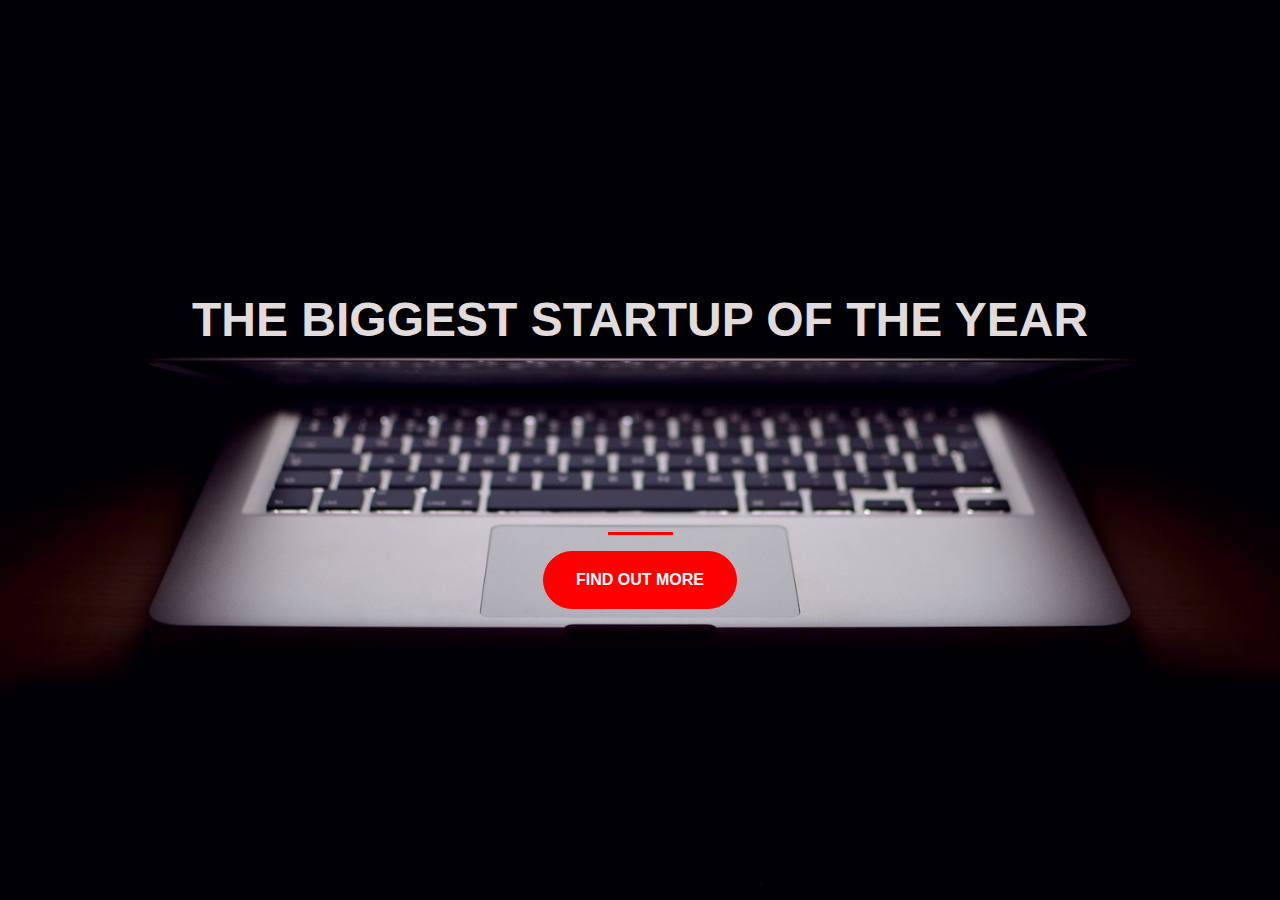
<file: index.html>
<!DOCTYPE html>
<html lang="en" dir="ltr">
  <head>
    <meta charset="utf-8">
    <meta name="viewport" content="width=device-width, initial-scale=1, shrink-to-fit=no">
    <title>Startup</title>
    <link href="https://fonts.googleapis.com/css2?family=Montserrat+Alternates:wght@300&display=swap" rel="stylesheet">
    <link rel="stylesheet" href="https://stackpath.bootstrapcdn.com/bootstrap/4.5.2/css/bootstrap.min.css"
    integrity="sha384-JcKb8q3iqJ61gNV9KGb8thSsNjpSL0n8PARn9HuZOnIxN0hoP+VmmDGMN5t9UJ0Z" crossorigin="anonymous">
    <link rel="stylesheet" href="style.css">
  </head>
  <body>
  <div class="container d-flex align-items-center h-100">
    <div class="row">
      <header class="text-center col-12">
        <h1 class="text-uppercase"><strong>The biggest startup of the year</strong></h1>
      </header>
      <div class="buffer col-12"></div>
      <section class="text-center col-12">
        <hr>
        <a href="https://mailchi.mp/557e1d637645/startup">
        <button type="button" class="btn btn-primary">Find out more</button>
        </a>
       </section>
      </div>
  </div>
  </body>
</html>
</file>
<file: style.css>
body,
html{
  width: 100%;
  height: 100%;
  font-family: 'Montserrat', sans-serif;
  background: url(header.jpg) no-repeat center center fixed;
  -webkit-background-size: cover;
  -moz-background-size: cover;
  -o-background-size: cover;
  background-size: cover;
}

h1 {
  color: #e2dbdb;
  font-size: 3rem;
}

.buffer{
    height: 10rem;
  }


hr {
  border-color: red;
  border-width: 3px;
  max-width: 65px;
}

.btn{
  font-weight: 700;
  border-radius: 300px;
  text-transform: uppercase;
}

.btn-primary{
  background-color: red;
  border-color: red;
  padding: 1rem 2rem;
}

.btn-primary:hover{
  background-color: red;
  border-color: red;
  border-width: 4px;
}
</file>
